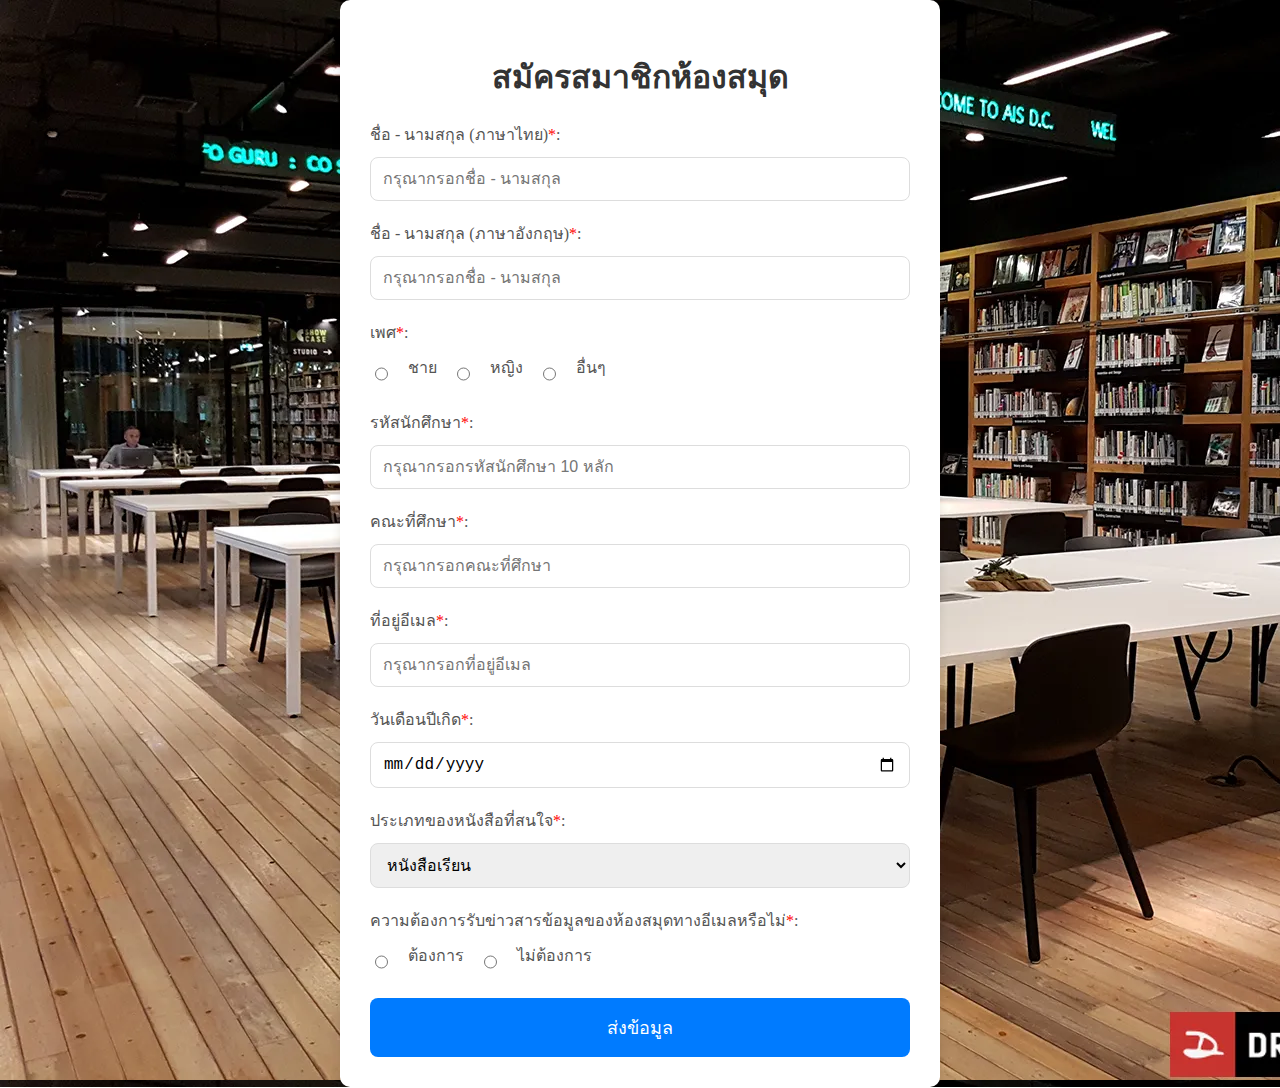
<file: index.html>
<!DOCTYPE html>
<html lang="th">
<head>
    <meta charset="UTF-8">
    <meta name="viewport" content="width=device-width, initial-scale=1.0">
    <title>สมัครสมาชิกห้องสมุด</title>
    <link rel="stylesheet" href="styles.css">
</head>
<body>
    <div class="form-container">
        <h1>สมัครสมาชิกห้องสมุด</h1>
        <form >
            <label for="fullname-th">ชื่อ - นามสกุล (ภาษาไทย)<span class="required">*</span>:</label>
            <input type="text" id="fullname-th" name="fullname-th" pattern="[\u0E00-\u0E7F\s]+" required placeholder="กรุณากรอกชื่อ - นามสกุล">

            <label for="fullname-en">ชื่อ - นามสกุล (ภาษาอังกฤษ)<span class="required">*</span>:</label>
            <input type="text" id="fullname-en" name="fullname-en" pattern="[A-Za-z\s]+" required placeholder="กรุณากรอกชื่อ - นามสกุล">

            <label>เพศ<span class="required">*</span>:</label>
            <div class="gender-options">
                <input type="radio" id="male" name="gender" value="ชาย" required>
                <label for="male">ชาย</label>
                <input type="radio" id="female" name="gender" value="หญิง" required>
                <label for="female">หญิง</label>
                <input type="radio" id="other" name="gender" value="อื่นๆ" required>
                <label for="other">อื่นๆ</label>
            </div>

            <label for="student-id">รหัสนักศึกษา<span class="required">*</span>:</label>
            <input type="text" id="student-id" name="student-id" pattern="\d{10}" required placeholder="กรุณากรอกรหัสนักศึกษา 10 หลัก">
                    <label for="faculty">คณะที่ศึกษา<span class="required">*</span>:</label>
                    <input list="faculties" id="faculty" name="faculty" required placeholder="กรุณากรอกคณะที่ศึกษา">
                    <datalist id="faculties">
                        <option value="คณะวิทยาศาสตร์และเทคโนโลยี">คณะวิทยาศาสตร์และเทคโนโลยี</option>
                        <option value="คณะวิศวกรรมศาสตร์">คณะวิศวกรรมศาสตร์</option>
                        <option value="คณะมนุษยศาสตร์">คณะมนุษยศาสตร์</option>
                        <option value="คณะศึกษาศาสตร์">คณะศึกษาศาสตร์</option>
                        <option value="คณะเภสัชศาสตร์">คณะเภสัชศาสตร์</option>
                        <option value="คณะพาณิชยศาสตร์และการบัญชี">คณะพาณิชยศาสตร์และการบัญชี</option>
                        <option value="คณะเศรษฐศาสตร์">คณะเศรษฐศาสตร์</option>
                        <option value="คณะนิติศาสตร์">คณะนิติศาสตร์</option>
                        <option value="คณะสถาปัตยกรรมศาสตร์">คณะสถาปัตยกรรมศาสตร์</option>
                        <option value="คณะสาธารณสุขศาสตร์">คณะสาธารณสุขศาสตร์</option>
                        <option value="คณะอื่นๆ" >คณะอื่นๆ</option>
                    </datalist>
            <label for="email">ที่อยู่อีเมล<span class="required">*</span>:</label>
            <input type="email" id="email" name="email" required placeholder="กรุณากรอกที่อยู่อีเมล">

            <label for="dob">วันเดือนปีเกิด<span class="required">*</span>:</label>
            <input type="date" id="dob" name="dob" required>

            <label for="book-type">ประเภทของหนังสือที่สนใจ<span class="required">*</span>:</label>
            <select name="book-type" id="book-type" required>
                <option value="หนังสือเรียน">หนังสือเรียน</option>
                <option value="หนังสือบันเทิง">หนังสือบันเทิง</option>
                <option value="หนังสือพัฒนาตัวเอง">หนังสือพัฒนาตัวเอง</option>
                <option value="การเงิน">การเงิน</option>
                <option value="หนังสือสาระน่ารู้">หนังสือสาระน่ารู้</option>
                <option value="อื่นๆ">อื่นๆ</option>
            </select>

            <label>ความต้องการรับข่าวสารข้อมูลของห้องสมุดทางอีเมลหรือไม่<span class="required">*</span>:</label>
            <div class="subscribe-options">
                <input type="radio" id="subscribe-yes" name="subscribe" value="ต้องการ" required>
                <label for="subscribe-yes">ต้องการ</label>
                <input type="radio" id="subscribe-no" name="subscribe" value="ไม่ต้องการ" required>
                <label for="subscribe-no">ไม่ต้องการ</label>
            </div>

            <button type="submit">ส่งข้อมูล</button>
        </form>
    </div>
</body>
</html>
</file>
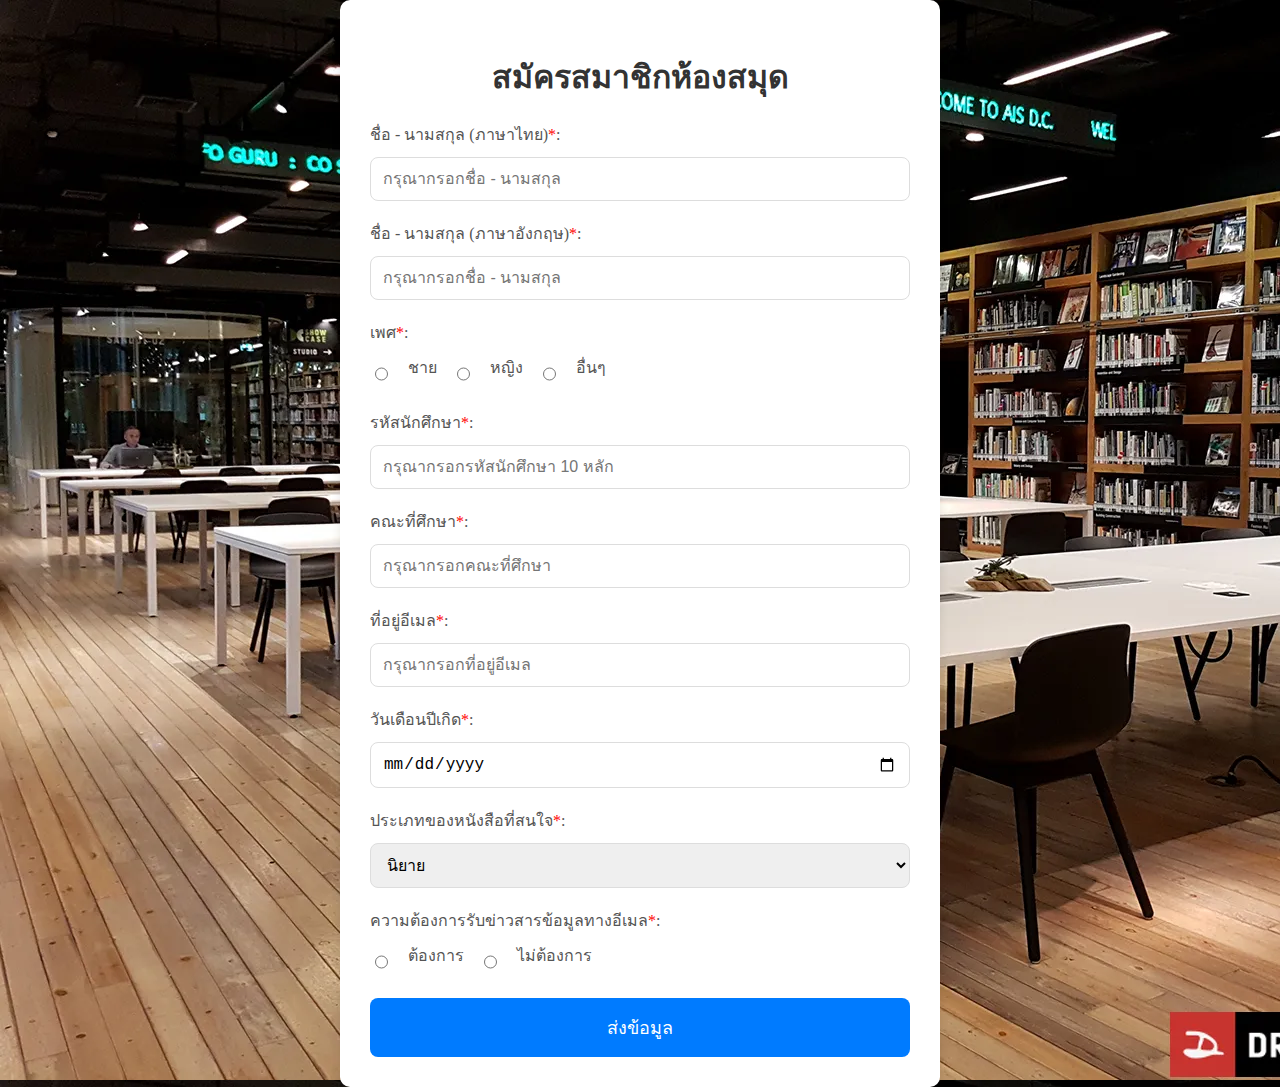
<file: form.html>
<!DOCTYPE html>
<html lang="th">
<head>
    <meta charset="UTF-8">
    <meta name="viewport" content="width=device-width, initial-scale=1.0">
    <title>สมัครสมาชิกห้องสมุด</title>
    <link rel="stylesheet" href="styles.css">
</head>
<body>
    <div class="form-container">
        <h1>สมัครสมาชิกห้องสมุด</h1>
        <form >
            <label for="fullname-th">ชื่อ - นามสกุล (ภาษาไทย)<span class="required">*</span>:</label>
            <input type="text" id="fullname-th" name="fullname-th" required placeholder="กรุณากรอกชื่อ - นามสกุล">

            <label for="fullname-en">ชื่อ - นามสกุล (ภาษาอังกฤษ)<span class="required">*</span>:</label>
            <input type="text" id="fullname-en" name="fullname-en" required placeholder="กรุณากรอกชื่อ - นามสกุล">

            <label>เพศ<span class="required">*</span>:</label>
            <div class="gender-options">
                <input type="radio" id="male" name="gender" value="ชาย" required>
                <label for="male">ชาย</label>
                <input type="radio" id="female" name="gender" value="หญิง" required>
                <label for="female">หญิง</label>
                <input type="radio" id="other" name="gender" value="อื่นๆ" required>
                <label for="other">อื่นๆ</label>
            </div>

            <label for="student-id">รหัสนักศึกษา<span class="required">*</span>:</label>
            <input type="text" id="student-id" name="student-id" pattern="\d{10}" required placeholder="กรุณากรอกรหัสนักศึกษา 10 หลัก">
                    <label for="faculty">คณะที่ศึกษา<span class="required">*</span>:</label>
                    <input list="faculties" id="faculty" name="faculty" required placeholder="กรุณากรอกคณะที่ศึกษา">
                    <datalist id="faculties">
                        <option value="คณะวิทยาศาสตร์">
                        <option value="คณะวิศวกรรมศาสตร์">
                        <option value="คณะมนุษยศาสตร์">
                        <option value="คณะศึกษาศาสตร์">
                        <option value="คณะเภสัชศาสตร์">
                        <option value="คณะพาณิชยศาสตร์และการบัญชี">
                        <option value="คณะเศรษฐศาสตร์">
                        <option value="คณะนิติศาสตร์">
                        <option value="คณะสถาปัตยกรรมศาสตร์">
                        <option value="คณะสาธารณสุขศาสตร์">
                        
                    </datalist>

            <label for="email">ที่อยู่อีเมล<span class="required">*</span>:</label>
            <input type="email" id="email" name="email" required placeholder="กรุณากรอกที่อยู่อีเมล">

            <label for="dob">วันเดือนปีเกิด<span class="required">*</span>:</label>
            <input type="date" id="dob" name="dob" required>

            <label for="book-type">ประเภทของหนังสือที่สนใจ<span class="required">*</span>:</label>
            <select name="book-type" id="book-type" required>
                <option value="นิยาย">นิยาย</option>
                <option value="วิทยาศาสตร์">วิทยาศาสตร์</option>
                <option value="ประวัติศาสตร์">ประวัติศาสตร์</option>
                <option value="ศิลปะ">ศิลปะ</option>
                <option value="ธุรกิจ">ธุรกิจ</option>
                <option value="อื่นๆ">อื่นๆ</option>
            </select>

            <label>ความต้องการรับข่าวสารข้อมูลทางอีเมล<span class="required">*</span>:</label>
            <div class="subscribe-options">
                <input type="radio" id="subscribe-yes" name="subscribe" value="ต้องการ" required>
                <label for="subscribe-yes">ต้องการ</label>
                <input type="radio" id="subscribe-no" name="subscribe" value="ไม่ต้องการ" required>
                <label for="subscribe-no">ไม่ต้องการ</label>
            </div>

            <button type="submit">ส่งข้อมูล</button>
        </form>
    </div>
</body>
</html>
</file>
<file: styles.css>
body {
    background-image: url(resource/lib3.webp);
    margin: 0;
    padding: 0;
    display: flex;
    justify-content: center;
    align-items: center;
    min-height: 100vh;
    overflow-y: auto;
}

.form-container {
    background-color: white;
    width: 100%;
    max-width: 600px;
    padding: 30px;
    border-radius: 10px;
    box-shadow: 0 4px 10px rgba(0, 0, 0, 0.1);
    box-sizing: border-box;

}
h1 {
    text-align: center;
    color: #333;
    font-weight: 600;
    margin-bottom: 20px;
}

label {
    display: block;
    margin-bottom: 10px;
    font-size: 16px;
    color: #555;
}
input[list] {
    width: 100%;
    padding: 12px;
    margin-bottom: 20px;
    border: 1px solid #ddd;
    border-radius: 8px;
    font-size: 16px;
    box-sizing: border-box;
}
input[type="text"],input[type="email"],input[type="date"],select {
    width: 100%;
    padding: 12px;
    margin-bottom: 20px;
    border: 1px solid #ddd;
    border-radius: 8px;
    font-size: 16px;
    box-sizing: border-box;
}

input[type="radio"] {
    margin-right: 5px;
}

.gender-options,
.subscribe-options {
    display: flex;
    gap: 15px;
    margin-bottom: 20px;
}

button {
    width: 100%;
    padding: 15px;
    background-color: #007bff;
    color: white;
    border: none;
    border-radius: 8px;
    font-size: 18px;
    cursor: pointer;
    transition: background-color 0.3s ease;
}
button:hover {
    background-color: #0056b3;
}

button:active {
    background-color: #004085;
}

.required {
    color: red;
}
</file>
